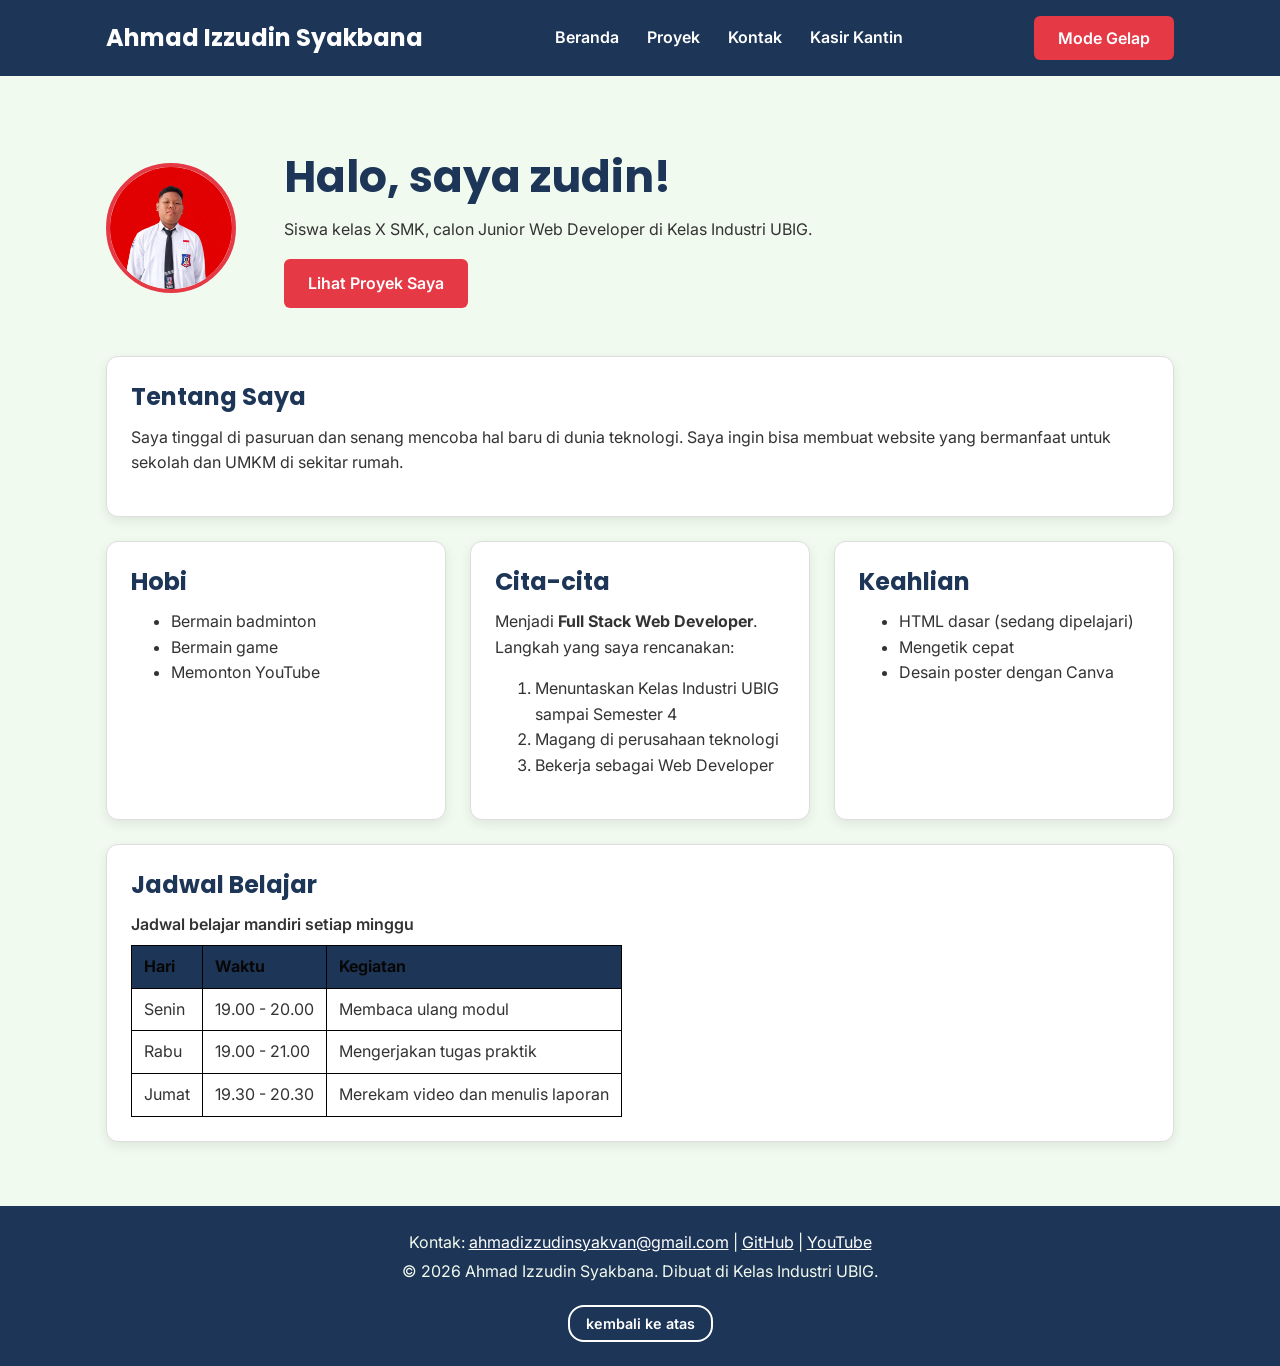
<file: index.html>
<!DOCTYPE html>
<html lang="id">
<head>
  <meta charset="UTF-8">
  <meta name="viewport" content="width=device-width, initial-scale=1.0">
  <title>Ahmad Izzudin Syakbana | Beranda</title>
  <link rel="preconnect" href="https://fonts.googleapis.com">
  <link rel="preconnect" href="https://fonts.gstatic.com" crossorigin>
  <link href="https://fonts.googleapis.com/css2?family=Inter:wght@400;600&family=Poppins:wght@600;700&display=swap" rel="stylesheet">
  <link rel="stylesheet" href="css/style.css">
  <script src="js/latihan.js" defer></script>
  <script src="js/logika.js" defer></script>
  <script src="js/latihan2.js" defer></script>
  <script src="js/node.js" defer></script>
  <script src="data/keahlian.json" defer></script>
 <script src="data/proyek.json" defer></script>
</head>



<body>
  <header>
    <div class="container navbar">
      <h1>Ahmad Izzudin Syakbana</h1>
      <nav class="menu-laptop">
        <ul>
          <li><a href="index.html">Beranda</a></li>
          <li><a href="proyek.html">Proyek</a></li>
          <li><a href="kontak.html">Kontak</a></li>
          <li><a href="kantin.html">Kasir Kantin</a></li>
        </ul>
      </nav>
      <!-- Tantangan: menu ponsel yang bisa dibuka-tutup -->
      <details class="menu-ponsel">
        <summary>Menu</summary>
        <nav>
          <ul>
            <li><a href="index.html">Beranda</a></li>
            <li><a href="proyek.html">Proyek</a></li>
            <li><a href="kontak.html">Kontak</a></li>
            <li><a href="kantin.html">Kasir Kantin</a></li>
          </ul>
        </nav>
      </details>
      <button type="button" id="tombol-tema">Mode Gelap</button>

    </div>
  </header>

  <main>
    <div class="container">
      <section class="hero">
        <img src="img/foto-separo.png" alt="Foto profil Ahmad Izzudin Syakbana" width="180">
        <div>
          <h2>Halo, saya zudin!</h2>
          <p>Siswa kelas X SMK, calon Junior Web Developer di Kelas Industri UBIG.</p>
          <a href="proyek.html" class="tombol">Lihat Proyek Saya</a>
        </div>
      </section>

      <section class="kartu">
        <h2>Tentang Saya</h2>
        <p>Saya tinggal di pasuruan dan senang mencoba hal baru di dunia teknologi. Saya ingin bisa membuat website yang bermanfaat untuk sekolah dan UMKM di sekitar rumah.</p>
      </section>

      <div class="daftar-kartu">
        <section class="kartu">
          <h2>Hobi</h2>
          <ul>
            <li>Bermain badminton</li>
            <li>Bermain game</li>
            <li>Memonton YouTube</li>
          </ul>
        </section>

        <section class="kartu">
          <h2>Cita-cita</h2>
          <p>Menjadi <strong>Full Stack Web Developer</strong>. Langkah yang saya rencanakan:</p>
          <ol>
            <li>Menuntaskan Kelas Industri UBIG sampai Semester 4</li>
            <li>Magang di perusahaan teknologi</li>
            <li>Bekerja sebagai Web Developer</li>
          </ol>
        </section>

        <section class="kartu">
          <h2>Keahlian</h2>
          <ul>
            <li>HTML dasar (sedang dipelajari)</li>
            <li>Mengetik cepat</li>
            <li>Desain poster dengan Canva</li>
          </ul>
        </section>
      </div>

      <section class="kartu">
        <h2>Jadwal Belajar</h2>
        <table>
          <caption>Jadwal belajar mandiri setiap minggu</caption>
          <thead>
            <tr>
              <th>Hari</th>
              <th>Waktu</th>
              <th>Kegiatan</th>
            </tr>
          </thead>
          <tbody>
            <tr>
              <td>Senin</td>
              <td>19.00 - 20.00</td>
              <td>Membaca ulang modul</td>
            </tr>
            <tr>
              <td>Rabu</td>
              <td>19.00 - 21.00</td>
              <td>Mengerjakan tugas praktik</td>
            </tr>
            <tr>
              <td>Jumat</td>
              <td>19.30 - 20.30</td>
              <td>Merekam video dan menulis laporan</td>
            </tr>
          </tbody>
        </table>
      </section>
    </div>
  </main>

  <footer>
    <p>Kontak: <a href="mailto:ahmadizzudinsyakvan@gmail.com">ahmadizzudinsyakvan@gmail.com</a> |
      <a href="https://github.com/" target="_blank">GitHub</a> |
      <a href="https://www.youtube.com/" target="_blank">YouTube</a></p>
    <p>&copy; 2026 Ahmad Izzudin Syakbana. Dibuat di Kelas Industri UBIG.</p>

    <button type="button" id="tombol-atas" class="tombol-atas">kembali ke atas </button>
 </footer>
</body>
</html>
</file>
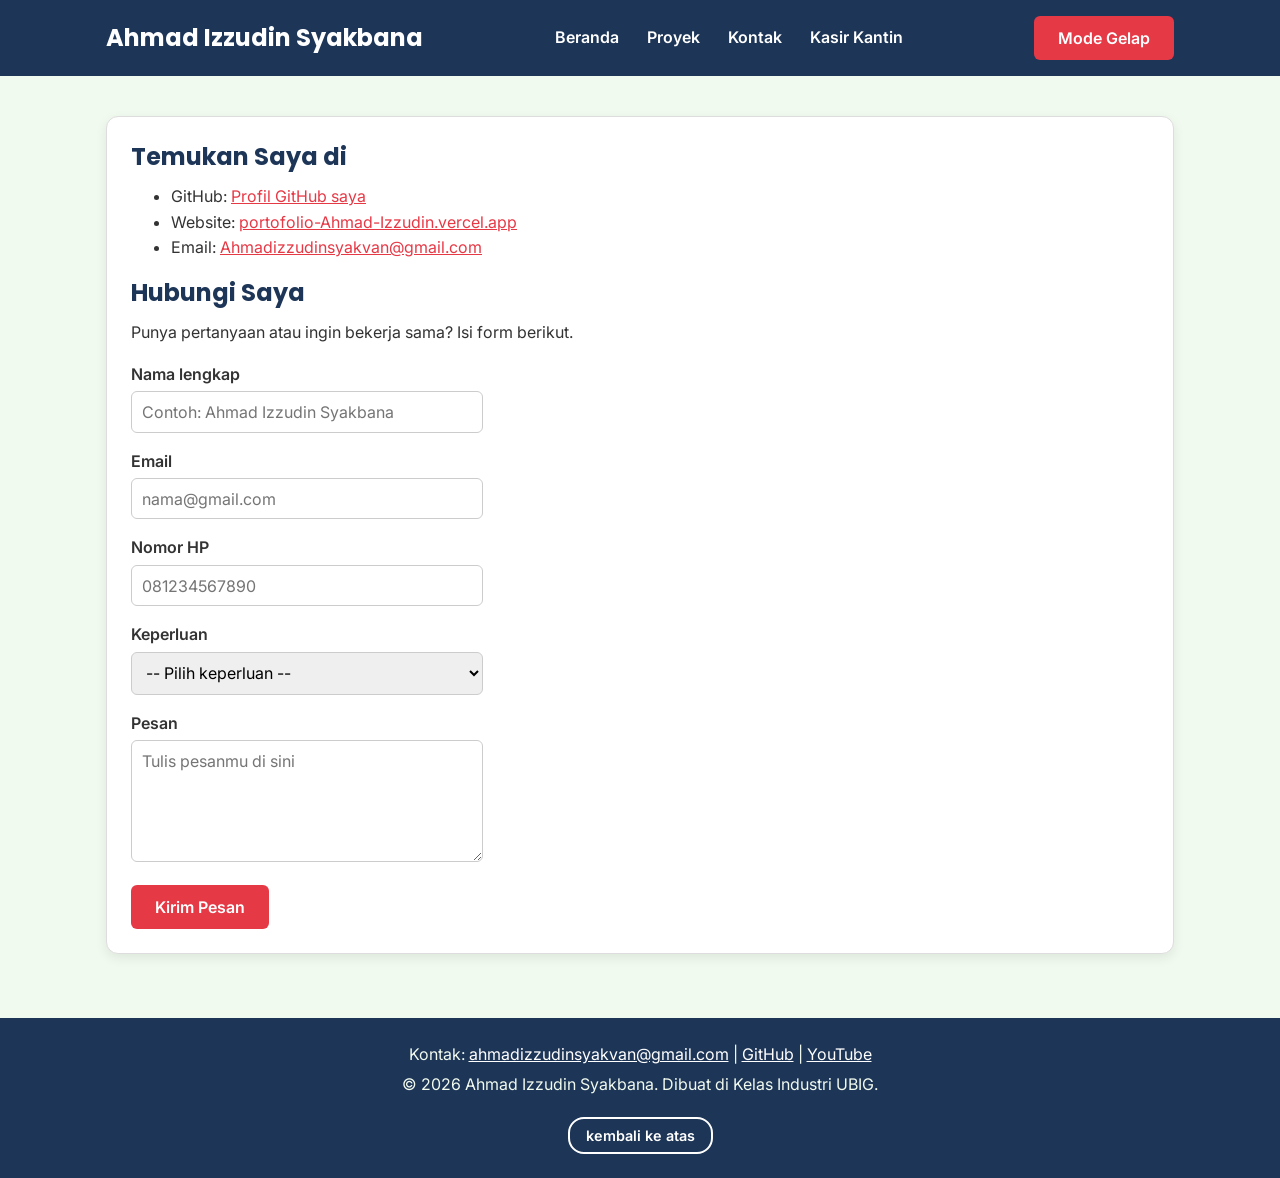
<file: kontak.html>
<!DOCTYPE html>
<html lang="id">
<head>
  <meta charset="UTF-8">
  <meta name="viewport" content="width=device-width, initial-scale=1.0">
  <title>Ahmad Izzudin Syakbana | Kontak</title>
  <link rel="preconnect" href="https://fonts.googleapis.com">
  <link rel="preconnect" href="https://fonts.gstatic.com" crossorigin>
  <link href="https://fonts.googleapis.com/css2?family=Inter:wght@400;600&family=Poppins:wght@600;700&display=swap" rel="stylesheet">
  <link rel="stylesheet" href="css/style.css">
 <script src="js/latihan.js" defer></script>
  <script src="js/logika.js" defer></script>
  <script src="js/latihan2.js" defer></script>
   <script src="js/node.js" defer></script>
  <script src="data/keahlian.json" defer></script>
 <script src="data/proyek.json" defer></script>
</head>
<body>
  <header>
    <div class="container navbar">
      <h1>Ahmad Izzudin Syakbana</h1>
      <nav class="menu-laptop">
        <ul>
          <li><a href="index.html">Beranda</a></li>
          <li><a href="proyek.html">Proyek</a></li>
          <li><a href="kontak.html">Kontak</a></li>
          <li><a href="kantin.html">Kasir Kantin</a></li>
        </ul>
      </nav>
      <!-- Tantangan: menu ponsel yang bisa dibuka-tutup -->
      <details class="menu-ponsel">
        <summary>Menu</summary>
        <nav>
          <ul>
            <li><a href="index.html">Beranda</a></li>
            <li><a href="proyek.html">Proyek</a></li>
            <li><a href="kontak.html">Kontak</a></li>
            <li><a href="kantin.html">Kasir Kantin</a></li>
          </ul>
        </nav>
      </details>
      <button type="button" id="tombol-tema">Mode
        Gelap</button>
    </div>
  </header>

  <main>
    <div class="container">
      <section class="kartu">

   
      <h2>Temukan Saya di</h2>
      <ul>
      <li>GitHub: <a href="https://github.com/AhmadIzzudinsyakbana0/portofilio-Ahmad.Izzudin"
      target="_blank">Profil GitHub saya</a></li>

      <li>Website: <a href="https://vercel.com/ahmad-izzudin-syakbana/portofolio
        ">portofolio-Ahmad-Izzudin.vercel.app</a></li>

      <li>Email: <a
      href="mailto:Ahmadizzudinsyakvan@gmail.com">Ahmadizzudinsyakvan@gmail.com</a>
      
      </ul>




        <h2>Hubungi Saya</h2>
        <p>Punya pertanyaan atau ingin bekerja sama? Isi form berikut.</p>

        <form>
          <p>
            <label for="nama">Nama lengkap</label><br>
            <input type="text" id="nama" name="nama" placeholder="Contoh: Ahmad Izzudin Syakbana" required>
          </p>
          <p>
            <label for="email">Email</label><br>
            <input type="email" id="email" name="email" placeholder="nama@gmail.com" required>
          </p>
          <p>
            <label for="hp">Nomor HP</label><br>
            <input type="tel" id="hp" name="hp" placeholder="081234567890" required>
          </p>
          <p>
            <label for="keperluan">Keperluan</label><br>
            <select id="keperluan" name="keperluan" required>
              <option value="">-- Pilih keperluan --</option>
              <option value="bertanya">Bertanya</option>
              <option value="kerja-sama">Kerja sama proyek</option>
              <option value="lainnya">Lainnya</option>
            </select>
          </p>
          <p>
            <label for="pesan">Pesan</label><br>
            <textarea id="pesan" name="pesan" rows="5" cols="40" placeholder="Tulis pesanmu di sini" required></textarea>
          </p>
          <button type="submit">Kirim Pesan</button>
        </form>
      </section>
    </div>
  </main>

  <footer>
    <p>Kontak: <a href="mailto:ahmadizzudinsyakvan@gmail.com">ahmadizzudinsyakvan@gmail.com</a> |
      <a href="https://github.com/" target="_blank">GitHub</a> |
      <a href="https://www.youtube.com/" target="_blank">YouTube</a></p>
    <p>&copy; 2026 Ahmad Izzudin Syakbana. Dibuat di Kelas Industri UBIG.</p>

    <button type="button" id="tombol-atas" class="tombol-atas">kembali ke atas </button>
  </footer>
</body>
</html>
</file>
<file: css/style.css>
/* Gaya portofolio Ahmad Izzudin Syakbana
   Palet: #1D3557 (utama), #E63946 (aksen), #F1FAEE (latar)
   Huruf: Poppins (judul), Inter (isi)
   Tata letak: mobile first, titik ubah 768px (tablet) dan 1024px (laptop) */

/* 1. Reset */
* {
  box-sizing: border-box;
  margin: 0;
}

img {
  max-width: 100%;
  height: auto;
}


/* 2. Dasar halaman: warna dan huruf */

:root {
  --warna-utama: #1D3557;
  --warna-judul: #1D3557;
  --warna-tautan: #E63946;
  --warna-latar: #F1FAEE;
  --warna-teks: #333333;
  --warna-kartu: #FFFFFF;
  --warna-garis: #DDDDDD;
}

body {
  font-family: "Inter", Arial, sans-serif;
  font-size: 1rem;
  line-height: 1.6;
  color: var(--warna-teks);
  background-color: var(--warna-latar);
  transition: background-color 0.3s, color 0.3s;
}

h1, h2, h3 {
  font-family: "Poppins", Arial, sans-serif;
  color: var(--warna-judul);
  line-height: 1.3;
}

h2 {
  margin-bottom: 0.75rem;
}

p, ul, ol {
  margin-bottom: 1rem;
}

a {
  color: var(--warna-tautan);
}


/* 3. Wadah, header, dan menu */
.container {
  max-width: 1100px;
  margin: 0 auto;
  padding: 0 1rem;
}

header {
  background-color: #1D3557;
  color: #FFFFFF;
  padding: 1rem 0;
}

header h1 {
  color: #FFFFFF;
  font-size: 1.5rem;
}

.navbar {
  display: flex;
  flex-wrap: wrap;
  justify-content: space-between;
  align-items: center;
  gap: 0.5rem;
}

nav ul {
  display: flex;
  gap: 0.25rem;
  padding: 0;
  margin: 0;
  list-style: none;
}

nav a {
  display: inline-block;
  padding: 0.5rem 0.75rem;
  border-radius: 6px;
  color: #FFFFFF;
  font-weight: 600;
  text-decoration: none;
}

/* Tantangan: menu ponsel buka-tutup dengan details */
.menu-laptop {
  display: none;
}

.menu-ponsel summary {
  padding: 0.5rem 0.75rem;
  border: 1px solid #FFFFFF;
  border-radius: 6px;
  font-weight: 600;
  cursor: pointer;
}

.menu-ponsel ul {
  flex-direction: column;
  margin-top: 0.5rem;
}

/* 4. Isi utama, hero, dan kartu */
main {
  padding: 1.5rem 0;
}

.hero {
  display: flex;
  flex-direction: column;
  align-items: center;
  gap: 1.5rem;
  padding: 1rem 0 2rem;
  text-align: center;
}

.hero img {
  width: 130px;
  height: 130px;
  object-fit: cover;
  border: 4px solid #E63946;
  border-radius: 50%;
}

.hero h2 {
  font-size: 2rem;
}

.tombol {
  display: inline-block;
  padding: 0.75rem 1.5rem;
  border-radius: 6px;
  background-color: #E63946;
  color: #FFFFFF;
  font-weight: 600;
  text-decoration: none;
}

.kartu {
  background-color: var(--warna-kartu);
  color: var(--warna-teks);
  padding: 1rem;
  margin-bottom: 1.5rem;
  border: 1px solid var(--warna-garis);
  border-radius: 12px;
  box-shadow: 0 4px 12px rgba(0, 0, 0, 0.08);
}

.daftar-kartu {
  display: flex;
  flex-wrap: wrap;
  gap: 1.5rem;
  margin-bottom: 1.5rem;
}

.daftar-kartu .kartu {
  flex: 1 1 280px;
  margin-bottom: 0;
}

article img {
  border-radius: 8px;
  border: 1px solid #DDDDDD;
}

/* 5. Tabel */
table {
  border-collapse: collapse;
}

caption {
  font-weight: 600;
  text-align: left;
  margin-bottom: 0.5rem;
}

th, td {
  border: 1px solid #000000;
  padding: 0.5rem 0.75rem;
  text-align: left;
}

th {
  background-color: #1D3557;
  color: #070707;
}

/* 6. Form */
label {
  font-weight: 600;
}

input, select, textarea {
  width: 100%;
  max-width: 22rem;
  padding: 0.6rem;
  margin-top: 0.25rem;
  border: 1px solid #CCCCCC;
  border-radius: 6px;
  font-family: inherit;
  font-size: 1rem;
}

button {
  padding: 0.75rem 1.5rem;
  border: none;
  border-radius: 6px;
  background-color: #E63946;
  color: #FFFFFF;
  font-family: inherit;
  font-size: 1rem;
  font-weight: 600;
  cursor: pointer;
}

/* 7. Footer */
footer {
  background-color: #1D3557;
  color: #F1FAEE;
  text-align: center;
  padding: 1.5rem;
}

footer p {
  margin-bottom: 0.25rem;
}

footer a {
  color: #FFFFFF;
}

/* 8. Tablet: lebar layar 768px ke atas */
@media (min-width: 768px) {
  .menu-laptop {
    display: block;
  }

  .menu-ponsel {
    display: none;
  }

  .hero {
    flex-direction: row;
    padding: 2rem 0 3rem;
    text-align: left;
  }

  .kartu {
    padding: 1.5rem;
  }
}

/* 9. Laptop: lebar layar 1024px ke atas */
@media (min-width: 1024px) {
  main {
    padding: 2.5rem 0;
  }

  .hero {
    gap: 3rem;
  }

  .hero h2 {
    font-size: 2.75rem;
  }
}

/* 10. Tombol tema, filter dan kategori */
.tombol-tema {
  padding: 0.5rem 0.9rem;
  border: 2px solid #FFFFFF;
  color: #F1FAEE;
  background-color: transparent;
  font-size: 0.9rem;
}
/* 11. Tema gelap */

body.gelap {
  --warna-utama: #0B1526;
  --warna-judul: #A8DADC;
  --warna-tautan: #ff8d8d;
  --warna-latar: #121A24;
  --warna-teks: #E3E8EE;
  --warna-kartu: #1C2836;
  --warna-garis: #34465A;
}
/* keterangan karakter kontak */
.keterangan {
  font-size: 0.875rem;
}
/* Gaya tombol filter dan label kategori di bagian 10 */
.filter {
  display: flex;
  flex-wrap: wrap;
  gap: 0.5rem;
  margin-bottom: 1rem;
}
.label {
  display: inline-block;
  padding: 0.1rem 0.6rem;
  margin-bottom: 0.5rem;
  border-radius: 999px;
  background-color: #1D3557;
  color: #FFFFFF;
  font-size: 0.85rem;
  font-weight: 600;
}

/* Filter proyek */
.filter-proyek {
  display: flex;
  flex-wrap: wrap;
  gap: 10px;
  margin: 20px 0;
}

.filter-proyek button {
  padding: 10px 20px;
  border: 1px solid #f80303;
  border-radius: 8px;
  background-color: #f70505;
  color: #f8f7f7;
  font-family: inherit;
  font-weight: 600;
  cursor: pointer;
  transition: 0.3s ease;
}

.filter-proyek button.aktif {
  background-color: #E63946;
  color: #FFFFFF;
  border-color: #E63946;
}

.filter-proyek button:hover {
  border-color: #fafafa;
  transform: translateY(-2px);
}

.filter-proyek button:focus-visible {
  outline: 3px solid #f1efef;
  outline-offset: 3px;
}

#jumlah-proyek {
  margin-bottom: 20px;
  font-size: 14px;
  color: var(--warna-teks);
}



/* 12. tombol atas */
.tombol-atas {
    background-color: transparent;
    border: 2px solid #FFFFFF;
    color: #FFFFFF;
    margin-top: 16px;
    padding: 8px 16px;
    border-radius: 16px;
    cursor: pointer;
    font-size: 0.9rem;
}

.tombol-atas:hover {
    background-color: rgba(255, 255, 255, 0.15);
}
</file>
